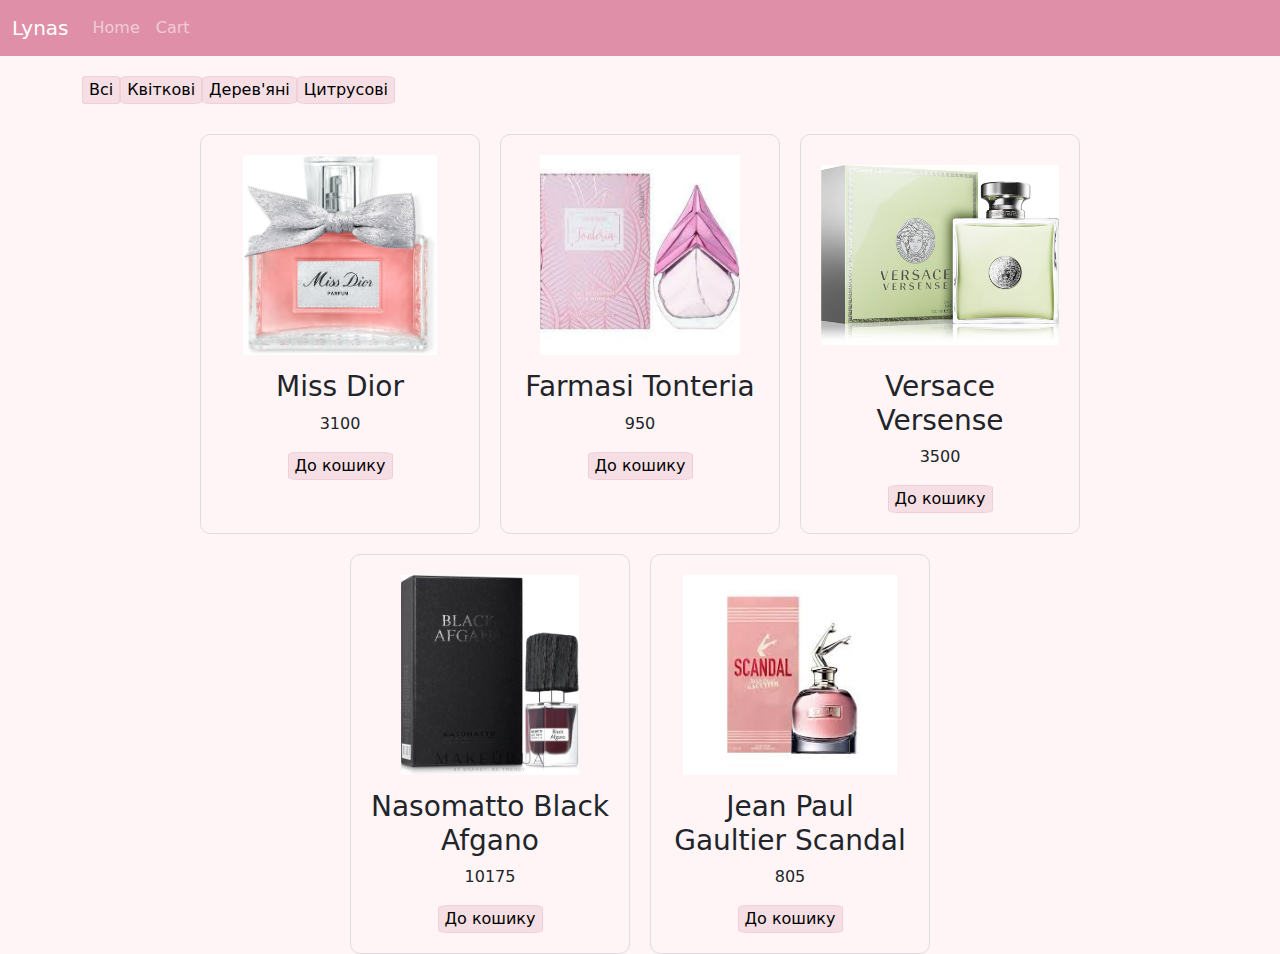
<file: index.html>
<!DOCTYPE html>
<html lang="en">
<head>
    <meta charset="UTF-8">
    <meta name="viewport" content="width=device-width, initial-scale=1.0">
    <title>Lynas</title>
    <link rel="stylesheet" href="https://cdn.jsdelivr.net/npm/bootstrap@5.3.8/dist/css/bootstrap.min.css">
      <link rel="stylesheet" href="css/style.css">

</head>
<body>
    <header>
        <nav class="navbar navbar-expand-lg" data-bs-theme="dark">
  <div class="container-fluid">
    <a class="navbar-brand" href="index.html">Lynas</a>
    <button class="navbar-toggler" type="button" data-bs-toggle="collapse" data-bs-target="#navbarSupportedContent" aria-controls="navbarSupportedContent" aria-expanded="false" aria-label="Toggle navigation">
      <span class="navbar-toggler-icon"></span>
    </button>
    <div class="collapse navbar-collapse" id="navbarSupportedContent">
      <ul class="navbar-nav me-auto mb-2 mb-lg-0">
        <li class="nav-item">
          <a class="nav-link" aria-current="page" href="index.html">Home</a>
        </li>
        <li class="nav-item">
          <a class="nav-link" href="cart.html">Cart</a>
        </li>
      </ul>
    </div>
  </div>
</nav>
    </header>

    <main class="container">

        <section id="products">
            <h2></h2>
            <div class="btn-group" role="group" aria-label="Basic example">
  <button type="button" class="btn-k">Всі</button>
  <button type="button" class="btn-k">Квіткові</button>
  <button type="button" class="btn-k">Дерев'яні</button>
  <button type="button" class="btn-k">Цитрусові</button>
</div>
            <div class="products-div">
                <article class="product">
                    <img src="img\miss-dior___240131.webp" alt="" class="product-img">
                    <h3 class="product-title">Miss Dior</h3>
                    <p class="product-price">3100 UAH</p>
                    <button type="button" class="btn-k">До кошику</button>
                </article>
                <article class="product">
                    <img src="img/farmasi.jpg" alt="" class="product-img">
                    <h3 class="product-title">Farmasi Tonteria</h3>
                    <p class="product-price">950 UAH</p>
                    <button type="button" class="btn-k">До кошику</button>
                </article>
            </div>
            
        </section>
    </main>

    <script src="https://cdn.jsdelivr.net/npm/bootstrap@5.3.8/dist/js/bootstrap.bundle.min.js"></script>
            <script src="js/script.js"></script>
</body>
</html>
</file>
<file: css/style.css>
body{
    background-color:#fff4f6;
}
header {
    background-color: #DF90A8;
}

h1, h2 {
    margin: 20px;
}
.section{
    padding: 40px 0;
}

.products-div{
    display: flex;
    flex-wrap: wrap;
    gap: 20px;
    justify-content: center;
    margin-top: 30px;
}
img{
    width: 300px;
}
.product{
    border: 1px solid #ddd;
    border-radius: 10px;
    padding: 20px;

    width: 280px;
    display: flex;
    flex-direction: column;
    align-items: center;
    text-align: center;
    
}
.product-img {
    max-width: 100%;
    height: 200px;
    object-fit: contain;
    margin-bottom: 15px;
}


.cart-products{
    display: flex;
    flex-direction: column;
    gap:15px;
    margin-bottom: 30px;
}
.cart-product{
    display:flex;
    flex-direction: row;
    justify-content: space-between;
    align-items: center;
    border:1px solid #ddd;
    padding: 15px 20px;
    border-radius: 8px;
    background-color: #ffffff;
}
.btn-k{
    background-color: #F5DEE4;
    border:1px solid #efd0d9;
    border-radius: 10%;
    text-decoration-color: #ddd;
}
.order-btn {
    background-color: #F5DEE4;
    border:1px solid #efd0d9;
    border-radius: 10%;
    text-decoration-color: #ddd;
}
</file>
